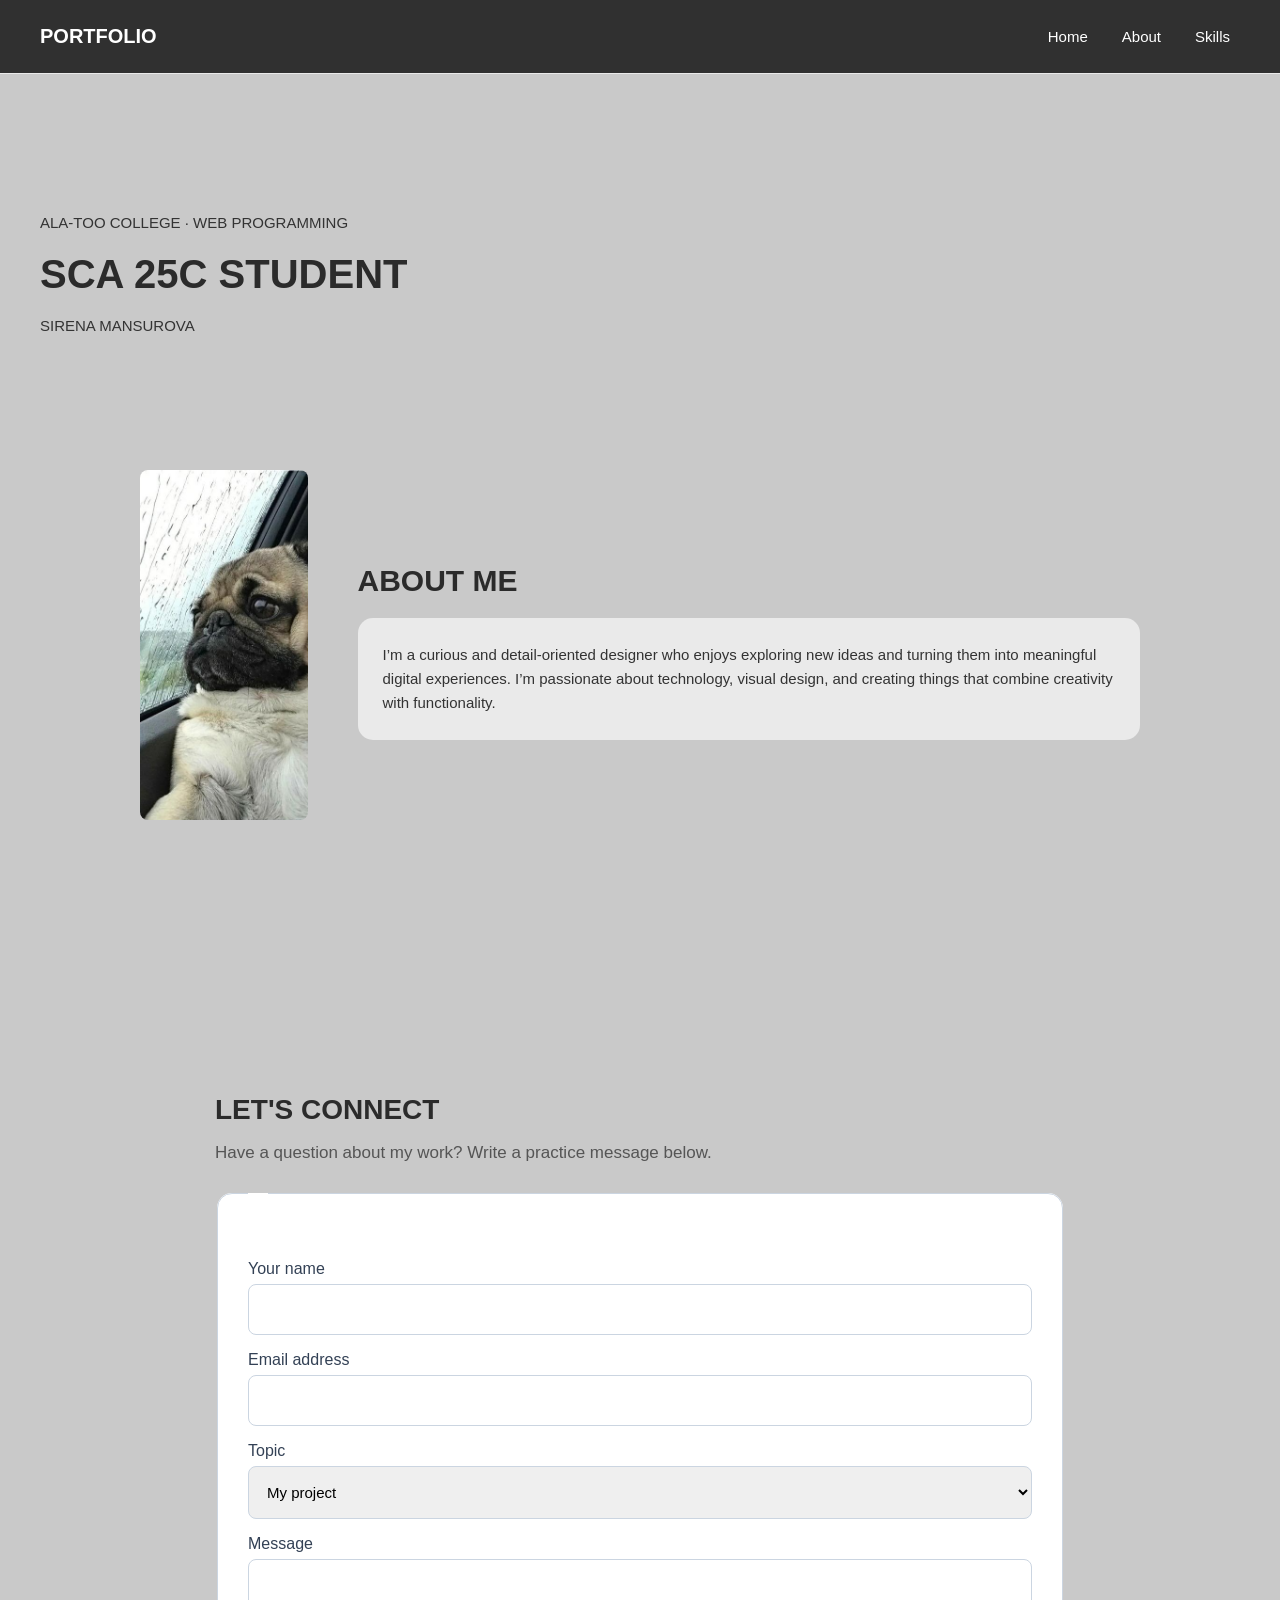
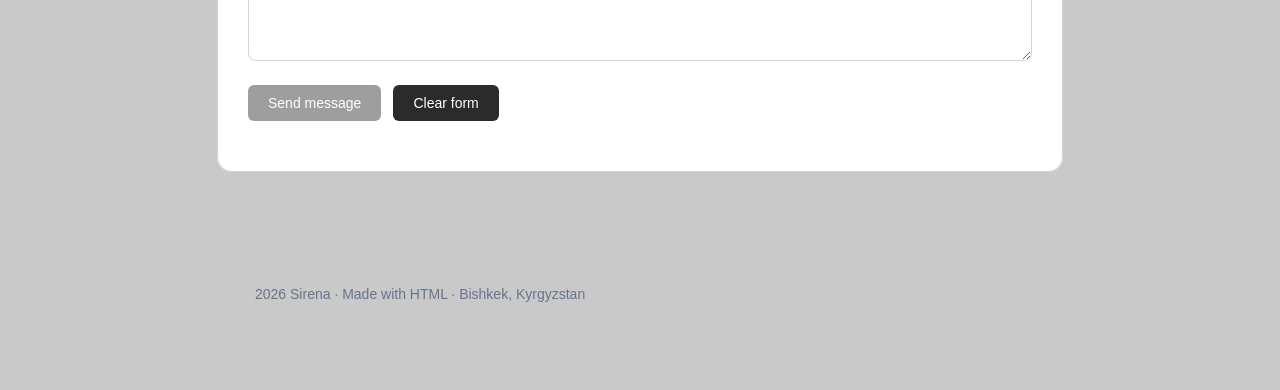
<file: index.html>
<!DOCTYPE html>
<html lang="en">
<head>
    <meta charset="UTF-8">
    <meta name="viewport" content="width=device-width, initial-scale=1.0">
    <title>Sirena Mansurova </title>
    <link rel="stylesheet" href="style.css">

</head>
<body>
    <header class="header">
        <div class="logo"> PORTFOLIO </div>
        <nav class="nav">
          <!-- Блок со ссылками, который будет скрываться на мобильных -->
          <div id="menu" class="menu">
              <a href="#home">Home</a>
              <a href="#about">About</a>
              <a href="#skills">Skills</a>
          </div>
      
          <!-- Кнопка гамбургера -->
          <button class="hamburger" id="hamburger" aria-expanded="false" aria-controls="menu" aria-label="Открыть меню">
              <span class="hamburger-bars" aria-hidden="true">
                  <span class="bar"></span>
                  <span class="bar"></span>
                  <span class="bar"></span>
              </span>
          </button>
      </nav>
    </header>
    <section class="hero">
        <div class="hero-container">
          <span class="hero-subtitle">ALA-TOO COLLEGE · WEB PROGRAMMING</span>
          <h1 class="hero-title">SCA 25С STUDENT </h1>
          <span class="hero-subtitle"> SIRENA MANSUROVA</span>
        </div>
      </section>
<section class="about" id="about">
    <div class="about-container">
        <div class="about-image">
            <img src="photo2.jpeg" alt="me">
        </div>
            <div class="about-text">
                <h1> ABOUT ME </h1>
                <p> I’m a curious and detail-oriented designer who enjoys exploring new ideas and turning them into meaningful digital experiences. I’m passionate about technology, visual design, and creating things that combine creativity with functionality.
                </p>

        </div>
    </div>
</section>
<section class="contact" id="contact">
    <div class="contact-container">
      
      <h2>LET'S CONNECT </h2>
      <p class="contact-subtitle">Have a question about my work? Write a practice message below.</p>
      
     
      <form class="contact-form">
        <fieldset>
          <legend></legend>
          
          
          <label for="name">Your name</label>
          <input type="text" id="name" placeholder="">
  
          
          <label for="email">Email address</label>
          <input type="email" id="email" placeholder="">
  
         
          <label for="topic">Topic</label>
          <select id="topic">
            <option value="my-project">My project</option>
            <option value="learning-html"> Learning HTML </option>
            <option value="other"> Other </option>
          </select>
  
          
          <label for="message">Message</label>
          <textarea id="message" rows="4"></textarea>

          
          <div class="form-buttons">
             <button type="submit" class="btn-send">Send message</button>
             <button type="reset" class="btn-clear">Clear form</button>
             </div>
             </fieldset>
             </form>
             
  

  <footer class="footer">
    <div class="footer-content">
      <p>2026 Sirena · Made with HTML · Bishkek, Kyrgyzstan</p>
     
    </div>
  </footer>
  
        <!-- Кнопка «Наверх» -->
    <button id="scrollTopBtn" class="scroll-top" title="Наверх" aria-label="Наверх">↑</button>

    
  
    
    <script src="script.js" defer></script>

</body>
</html>
</file>
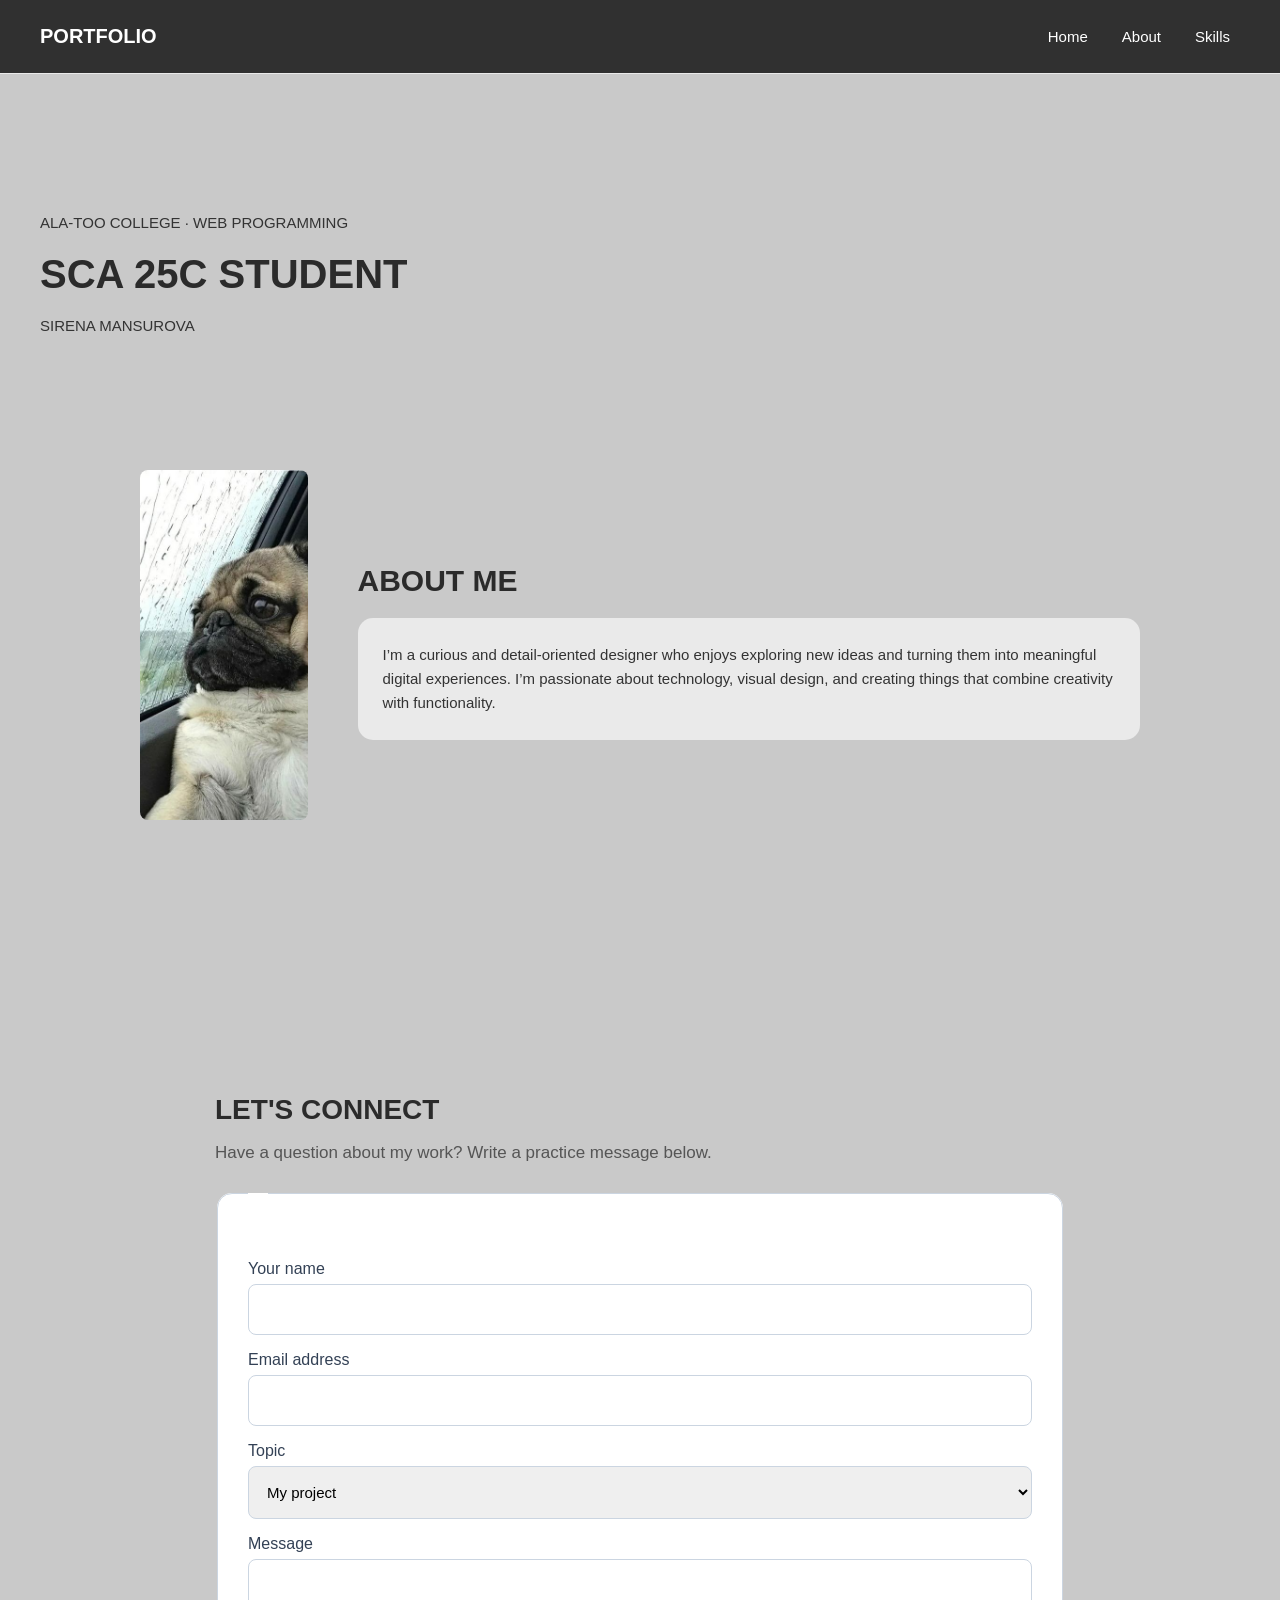
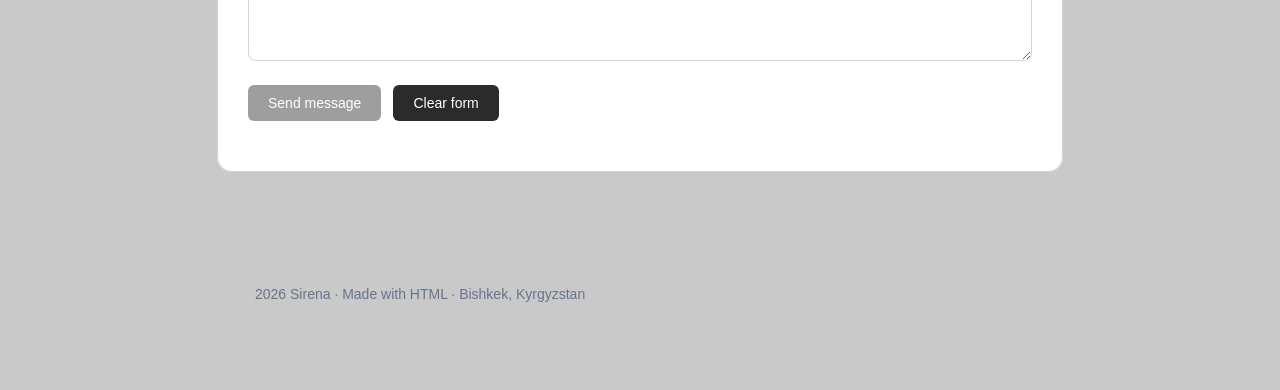
<file: siren/index.html>
<!DOCTYPE html>
<html lang="en">
<head>
    <meta charset="UTF-8">
    <meta http-equiv="X-UA-Compatible" content="IE=edge">
    <meta name="viewport" content="width=device-width, initial-scale=1.0">
    <title>Sirena Mansurova </title>
    <link rel="stylesheet" href="style.css">

</head>
<body>
    <header class="header">
        <div class="logo"> PORTFOLIO </div>
        <nav class="nav">
          <!-- Блок со ссылками, который будет скрываться на мобильных -->
          <div id="menu" class="menu">
              <a href="#home">Home</a>
              <a href="#about">About</a>
              <a href="#skills">Skills</a>
          </div>
      
          <!-- Кнопка гамбургера -->
          <button class="hamburger" id="hamburger" aria-expanded="false" aria-controls="menu" aria-label="Открыть меню">
              <span class="hamburger-bars" aria-hidden="true">
                  <span class="bar"></span>
                  <span class="bar"></span>
                  <span class="bar"></span>
              </span>
          </button>
      </nav>
    </header>
    <section class="hero">
        <div class="hero-container">
          <span class="hero-subtitle">ALA-TOO COLLEGE · WEB PROGRAMMING</span>
          <h1 class="hero-title">SCA 25С STUDENT </h1>
          <span class="hero-subtitle"> SIRENA MANSUROVA</span>
        </div>
      </section>
<section class="about" id="about">
    <div class="about-container">
        <div class="about-image">
            <img src="photo2.jpeg" alt="me">
        </div>
            <div class="about-text">
                <h1> ABOUT ME </h1>
                <p> I’m a curious and detail-oriented designer who enjoys exploring new ideas and turning them into meaningful digital experiences. I’m passionate about technology, visual design, and creating things that combine creativity with functionality.
                </p>

        </div>
    </div>
</section>
<section class="contact" id="contact">
    <div class="contact-container">
      
      <h2>LET'S CONNECT </h2>
      <p class="contact-subtitle">Have a question about my work? Write a practice message below.</p>
      
     
      <form class="contact-form">
        <fieldset>
          <legend></legend>
          
          
          <label for="name">Your name</label>
          <input type="text" id="name" placeholder="">
  
          
          <label for="email">Email address</label>
          <input type="email" id="email" placeholder="">
  
         
          <label for="topic">Topic</label>
          <select id="topic">
            <option value="my-project">My project</option>
            <option value="learning-html"> Learning HTML </option>
            <option value="other"> Other </option>
          </select>
  
          
          <label for="message">Message</label>
          <textarea id="message" rows="4"></textarea>

          
          <div class="form-buttons">
             <button type="submit" class="btn-send">Send message</button>
             <button type="reset" class="btn-clear">Clear form</button>
             </div>
             </fieldset>
             </form>
             
  

  <footer class="footer">
    <div class="footer-content">
      <p>2026 Sirena · Made with HTML · Bishkek, Kyrgyzstan</p>
     
    </div>
  </footer>
  
        <!-- Кнопка «Наверх» -->
    <button id="scrollTopBtn" class="scroll-top" title="Наверх" aria-label="Наверх">↑</button>

    
  
    
    <script src="script.js" defer></script>

</body>
</html>
</file>
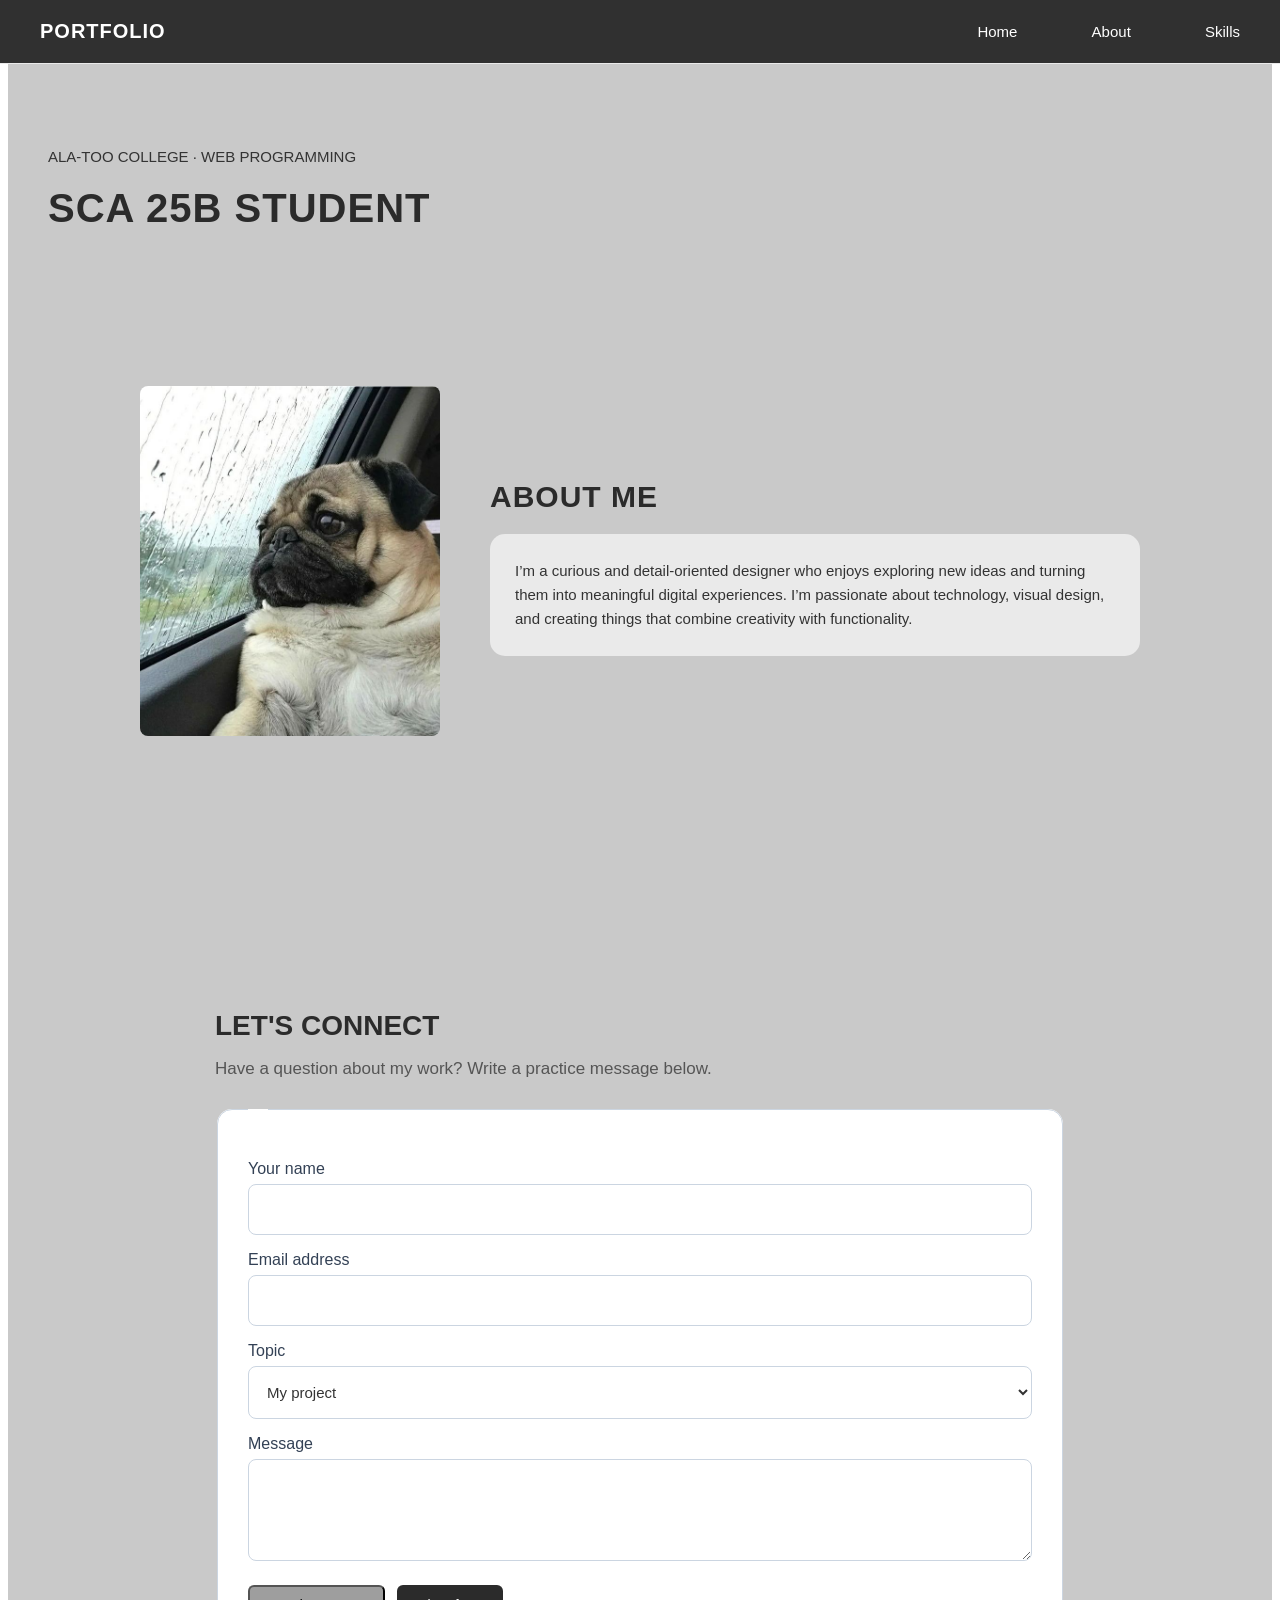
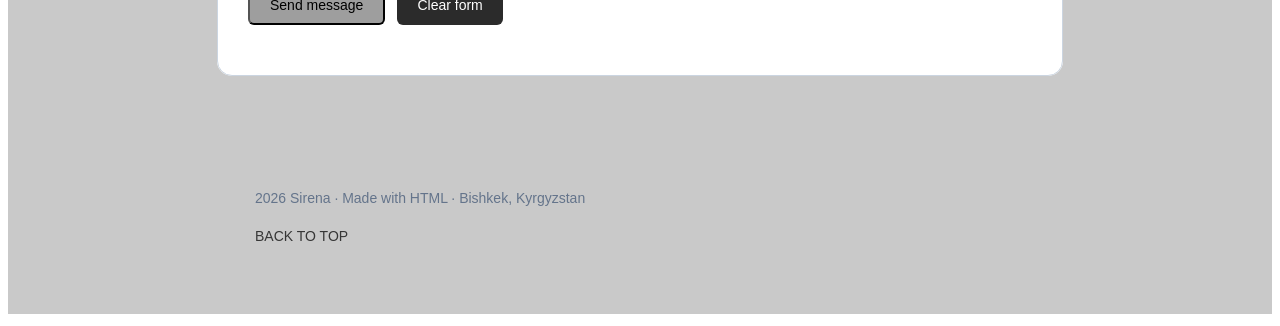
<file: sirena/main.html>
<!DOCTYPE html>
<html lang="en">
<head>
    <meta charset="UTF-8">
    <meta http-equiv="X-UA-Compatible" content="IE=edge">
    <meta name="viewport" content="width=device-width, initial-scale=1.0">
    <title>Sirena Mansurova </title>
    <link rel="stylesheet" href="style.css">

</head>
<body>
    <header class="header">
        <div class="logo"> PORTFOLIO </div>
        <nav class="nav">
            <a href="#home"> Home </a>
            <a href="#about"> About </a>
            <a href="#skills"> Skills </a>
        </nav>
    </header>
    <section class="hero">
        <div class="hero-container">
          <span class="hero-subtitle">ALA-TOO COLLEGE · WEB PROGRAMMING</span>
          <h1 class="hero-title">SCA 25B STUDENT </h1>
        </div>
      </section>
<section class="about" id="about">
    <div class="about-container">
        <div class="about-image">
            <img src="photo2.jpeg" alt="me">
        </div>
            <div class="about-text">
                <h1> ABOUT ME </h1>
                <p> I’m a curious and detail-oriented designer who enjoys exploring new ideas and turning them into meaningful digital experiences. I’m passionate about technology, visual design, and creating things that combine creativity with functionality.
                </p>

        </div>
    </div>
</section>
<section class="contact" id="contact">
    <div class="contact-container">
      
      <h2>LET'S CONNECT </h2>
      <p class="contact-subtitle">Have a question about my work? Write a practice message below.</p>
      
     
      <form class="contact-form">
        <fieldset>
          <legend></legend>
          
          
          <label for="name">Your name</label>
          <input type="text" id="name" placeholder="">
  
          
          <label for="email">Email address</label>
          <input type="email" id="email" placeholder="">
  
         
          <label for="topic">Topic</label>
          <select id="topic">
            <option value="my-project">My project</option>
            <option value="learning-html"> Learning HTML </option>
            <option value="other"> Other </option>
          </select>
  
          
          <label for="message">Message</label>
          <textarea id="message" rows="4"></textarea>

          
          <div class="form-buttons">
             <button type="submit" class="btn-send">Send message</button>
             <button type="reset" class="btn-clear">Clear form</button>
             </div>
             </fieldset>
             </form>
             
  

  <footer class="footer">
    <div class="footer-content">
      <p>2026 Sirena · Made with HTML · Bishkek, Kyrgyzstan</p>
      <a href="#home" class="back-to-top"> BACK TO TOP </a>
    </div>
  </footer>
  
        
  
    


</body>
</html>
</file>
<file: style.css>
body { font-family: sans-serif; margin: 0; background: #c9c9c9; color: #333; }

/* Header */
.header { display: flex; justify-content: space-between; align-items: center; padding: 20px 40px; background: #303030; border-bottom: 1px solid #eaeaea; position: sticky; top: 0; z-index: 1000; }
.logo { font-weight: bold; font-size: 20px; color: #fff; }
.menu { display: flex; gap: 14px; }
.menu a { text-decoration: none; color: #fff; font-size: 15px; padding: 8px 10px; border-radius: 8px; transition: background .25s; }
.menu a:hover { background: rgba(255,255,255,0.1); }

/* Hamburger */
.hamburger { display: none; width: 42px; height: 42px; border: none; background: transparent; cursor: pointer; color: #fff; place-items: center; }
.hamburger-bars { position: relative; width: 20px; height: 14px; }
.bar { position: absolute; left: 0; right: 0; height: 2px; background: currentColor; border-radius: 2px; }
.bar:nth-child(1) { top: 0; }
.bar:nth-child(2) { top: 6px; }
.bar:nth-child(3) { bottom: 0; }

/* Sections */
.hero { padding: 140px 40px 35px; }
.hero-subtitle { font-size: 15px; margin: 100px 0 5px; color: #333; }
.hero-title { font-size: 40px; font-weight: bold; color: #2b2b2b; margin: 20px 0; }

.about { padding: 60px 40px; }
.about-container { display: flex; align-items: center; gap: 50px; max-width: 1000px; margin: 0 auto; padding: 40px; }
.about-image img { width: 100%; height: 350px; object-fit: cover; border-radius: 8px; }
.about-text h1 { font-size: 30px; font-weight: bold; color: #2b2b2b; margin-bottom: 20px; }
.about-text p { font-size: 15px; line-height: 1.6; background: #eaeaea; padding: 25px; border-radius: 15px; margin-bottom: 15px; }

/* Contact & Form */
.contact { padding: 140px 40px 30px; }
.contact-container { max-width: 850px; margin: 0 auto; }
.contact h2 { font-size: 28px; font-weight: bold; color: #2b2b2b; margin: 30px 0 8px; }
.contact-subtitle { font-size: 17px; color: #555; margin-bottom: 30px; }
.contact-form fieldset { border: 1px solid #cbd5e1; border-radius: 15px; padding: 50px 30px; background: #fff; }
.contact-form legend { font-size: 20px; color: #475569; padding: 0 10px; }
.contact-form label { display: block; font-size: 16px; color: #334155; margin: 16px 0 6px; }
.contact-form input, .contact-form select, .contact-form textarea { width: 100%; padding: 16px 14px; border: 1px solid #cbd5e1; border-radius: 8px; font-size: 15px; outline: none; box-sizing: border-box; }
.contact-form input:focus, .contact-form select:focus, .contact-form textarea:focus { border-color: #64748b; }

.form-buttons { display: flex; gap: 12px; margin-top: 20px; }
.btn-send, .btn-clear { border: none; padding: 10px 20px; border-radius: 6px; font-size: 14px; cursor: pointer; }
.btn-send { background: #9e9e9e; color: #fff; }
.btn-send:hover { background: #2b2b2b; }
.btn-clear { background: #2b2b2b; color: #fff; }
.btn-clear:hover { background: #9e9e9e; }
.form-note { font-size: 13px; color: #64748b; margin: 12px 0 50px; }

/* Footer */
.footer { margin-top: 60px; padding: 40px; box-sizing: border-box; }
.footer-content { max-width: 800px; margin: 0 auto; display: flex; flex-direction: column; gap: 8px; font-size: 14px; color: #64748b; }
.scroll-top { position: fixed; right: 20px; bottom: 20px; width: 48px; height: 48px; border-radius: 50%; border: none; background: #242424; color: #fff; font-size: 22px; cursor: pointer; opacity: 0; visibility: hidden; transition: .25s; }
.scroll-top.show { opacity: 1; visibility: visible; }

/* Mobile (<= 768px) */
@media screen and (max-width: 768px) {
  .hamburger { display: grid !important; }
  .menu { display: none; position: absolute; top: 100%; left: 0; right: 0; background: #303030; flex-direction: column; padding: 20px; text-align: center; gap: 15px; }
  .menu.open { display: flex !important; }
  .about-container { flex-direction: column; text-align: center; }
  .about-image img { max-width: 280px; height: auto; }
}
</file>
<file: siren/style.css>
body { font-family: sans-serif; margin: 0; background: #c9c9c9; color: #333; }

/* Header */
.header { display: flex; justify-content: space-between; align-items: center; padding: 20px 40px; background: #303030; border-bottom: 1px solid #eaeaea; position: sticky; top: 0; z-index: 1000; }
.logo { font-weight: bold; font-size: 20px; color: #fff; }
.menu { display: flex; gap: 14px; }
.menu a { text-decoration: none; color: #fff; font-size: 15px; padding: 8px 10px; border-radius: 8px; transition: background .25s; }
.menu a:hover { background: rgba(255,255,255,0.1); }

/* Hamburger */
.hamburger { display: none; width: 42px; height: 42px; border: none; background: transparent; cursor: pointer; color: #fff; place-items: center; }
.hamburger-bars { position: relative; width: 20px; height: 14px; }
.bar { position: absolute; left: 0; right: 0; height: 2px; background: currentColor; border-radius: 2px; }
.bar:nth-child(1) { top: 0; }
.bar:nth-child(2) { top: 6px; }
.bar:nth-child(3) { bottom: 0; }

/* Sections */
.hero { padding: 140px 40px 35px; }
.hero-subtitle { font-size: 15px; margin: 100px 0 5px; color: #333; }
.hero-title { font-size: 40px; font-weight: bold; color: #2b2b2b; margin: 20px 0; }

.about { padding: 60px 40px; }
.about-container { display: flex; align-items: center; gap: 50px; max-width: 1000px; margin: 0 auto; padding: 40px; }
.about-image img { width: 100%; height: 350px; object-fit: cover; border-radius: 8px; }
.about-text h1 { font-size: 30px; font-weight: bold; color: #2b2b2b; margin-bottom: 20px; }
.about-text p { font-size: 15px; line-height: 1.6; background: #eaeaea; padding: 25px; border-radius: 15px; margin-bottom: 15px; }

/* Contact & Form */
.contact { padding: 140px 40px 30px; }
.contact-container { max-width: 850px; margin: 0 auto; }
.contact h2 { font-size: 28px; font-weight: bold; color: #2b2b2b; margin: 30px 0 8px; }
.contact-subtitle { font-size: 17px; color: #555; margin-bottom: 30px; }
.contact-form fieldset { border: 1px solid #cbd5e1; border-radius: 15px; padding: 50px 30px; background: #fff; }
.contact-form legend { font-size: 20px; color: #475569; padding: 0 10px; }
.contact-form label { display: block; font-size: 16px; color: #334155; margin: 16px 0 6px; }
.contact-form input, .contact-form select, .contact-form textarea { width: 100%; padding: 16px 14px; border: 1px solid #cbd5e1; border-radius: 8px; font-size: 15px; outline: none; box-sizing: border-box; }
.contact-form input:focus, .contact-form select:focus, .contact-form textarea:focus { border-color: #64748b; }

.form-buttons { display: flex; gap: 12px; margin-top: 20px; }
.btn-send, .btn-clear { border: none; padding: 10px 20px; border-radius: 6px; font-size: 14px; cursor: pointer; }
.btn-send { background: #9e9e9e; color: #fff; }
.btn-send:hover { background: #2b2b2b; }
.btn-clear { background: #2b2b2b; color: #fff; }
.btn-clear:hover { background: #9e9e9e; }
.form-note { font-size: 13px; color: #64748b; margin: 12px 0 50px; }

/* Footer */
.footer { margin-top: 60px; padding: 40px; box-sizing: border-box; }
.footer-content { max-width: 800px; margin: 0 auto; display: flex; flex-direction: column; gap: 8px; font-size: 14px; color: #64748b; }
.scroll-top { position: fixed; right: 20px; bottom: 20px; width: 48px; height: 48px; border-radius: 50%; border: none; background: #242424; color: #fff; font-size: 22px; cursor: pointer; opacity: 0; visibility: hidden; transition: .25s; }
.scroll-top.show { opacity: 1; visibility: visible; }

/* Mobile (<= 768px) */
@media screen and (max-width: 768px) {
  .hamburger { display: grid !important; }
  .menu { display: none; position: absolute; top: 100%; left: 0; right: 0; background: #303030; flex-direction: column; padding: 20px; text-align: center; gap: 15px; }
  .menu.open { display: flex !important; }
  .about-container { flex-direction: column; text-align: center; }
  .about-image img { max-width: 280px; height: auto; }
}
</file>
<file: sirena/style.css>
.header {
    display: flex;
    justify-content: space-between;
    align-items: center;
    padding: 20px 40px;
    background-color: #303030;
    border-bottom: 1px solid #eaeaea;  /* Тонкая линия-разделитель снизу */
    position: fixed;
    top: 0;
    left: 0;
    right: 0;
  }
  
  .logo {
    font-weight: bold;
    font-size: 20px;
    letter-spacing: 1px;
    color: #ffffff;
    font-family: sans-serif;
  }
  
  .nav a {
    margin-left: 70px;
    text-decoration: none;
    color: #ffffff;
    font-size: 15px;
    font-family: sans-serif;
  }
  
  .nav a:hover {
    color: #000000;
  }
  .about {
    padding: 60px 40px;
    background-color: #c9c9c9;
    left: 0;
    right: 0;
  }
  
  .about-container {
    display: flex;
    align-items: center; /* Выравнивает фото и текст по центру по вертикали */
    gap: 50px;           /* Расстояние между фото и текстом */
    max-width: 1000px;
    margin: 0 auto;
    padding: 40px;
    border-radius: 20px;
  }
  
  .about-image img {
    width: 300px;
    height: 350px;
    object-fit: cover;   /* Чтобы фото заполняло блок и не искажалось */
    border-radius: 8px;  легкие скругления углов (по желанию)
  }
  
  .about-text h1 {
    font-size: 30px;
    font-weight: bold;
    margin-bottom: 20px;
    color: #2b2b2b;
    letter-spacing: 1px;
    font-family: sans-serif;
  }
  
  .about-text p {
    font-size: 15px;
    line-height: 1.6;    /* Межстрочный интервал для читаемости */
    color: #333333;
    margin-bottom: 15px;
    font-family: sans-serif;
    background-color: #eaeaea;
    padding: 25px;
    border-radius: 15px;
  }
  .hero {
    background-color: #c9c9c9;
    padding-top: 140px;
    padding-bottom: 35px;
    padding-left: 40px;
    padding-right: 40px ;

  }
  .hero-container {

  }
  .hero-subtitle {
    font-size: 15px;
    line-height: 1;    /* Межстрочный интервал для читаемости */
    color: #333333;
    margin-bottom: 5px;
    font-family: sans-serif;
    margin-top: 100px;

  }
  .hero-title {
    font-size: 40px;
    font-weight: bold;
    margin-bottom: 20px;
    color: #2b2b2b;
    letter-spacing: 1px;
    font-family: sans-serif;
    margin-top: 20px;

  }
/* Общая секция контактов */
.contact {
    background-color: #c9c9c9; /* Светлый фон всей секции */
    padding: 80px 40px;
    width: 100%;
    box-sizing: border-box;
    padding-top: 140px;
    padding-bottom: 30px;
    padding-left: 40px;
    padding-right: 40px;
  }
  
  /* Контейнер для центрирования */
  .contact-container {
    max-width: 850px;
    margin: 0 auto;
  }
  
  /* Заголовок "Let's Connect" */
  .contact h2 {
    font-family: sans-serif;
    font-size: 28px;
    font-weight: bold;
    color: #2b2b2b;
    margin-bottom: 8px;
    margin-top: 30px;
  }
  
  /* Описание под заголовком */
  .contact-subtitle {
    font-size: 17px;
    color: #555555;
    margin-bottom: 30px;
    font-family: sans-serif;
    

  }
  
  /* Рамка вокруг формы */
  .contact-form fieldset {
    border: 1px solid #cbd5e1;
    border-radius: 15px;
    padding: 50px 30px;
    background-color: #ffffff; /* Белый фон внутри рамки */
  }
  
  /* Надпись "Contact form" прямо на рамке */
  .contact-form legend {
    font-size: 20px;
    color: #475569;
    padding: 0 10px;
    margin-top: 5px;
    font-family: sans-serif;
  }
  
  /* Подписи к полям ввода */
  .contact-form label {
    display: block;
    font-size: 16px;
    color: #334155;
    margin-bottom: 6px;
    margin-top: 16px;
    font-family: sans-serif;
  }
  
  .contact-form label:first-of-type {
    margin-top: 0;
    font-family: sans-serif;
  }
  
  /* Поля ввода (инпуты, селект, текстовое поле) */
  .contact-form input,
  .contact-form select,
  .contact-form textarea {
    width: 100%;
    padding: 16px 14px;
    border: 1px solid #cbd5e1;
    border-radius: 8px;
    font-size: 15px;
    background-color: #ffffff;
    box-sizing: border-box;
    outline: none;
    color:#333333;
  }
  
  /* Эффект при клике на поле */
  .contact-form input:focus,
  .contact-form select:focus,
  .contact-form textarea:focus {
    border-color: #64748b;
  }
  /* Стили для кнопок */
.form-buttons {
    display: flex;
    gap: 12px;
    margin-top: 20px;
  }
  
  .btn-send {
    background-color: #9e9e9e;
    color:#a1a1a1
    border: none;
    padding: 10px 20px;
    border-radius: 6px;
    font-size: 14px;
    cursor: pointer;
  }
  .btn-send:hover {
    background-color: #2b2b2b;
  }
  
  .btn-clear {
    background-color: #2b2b2b; /* Синий цвет кнопки */
    color: #ffffff;
    border: none;
    padding: 10px 20px;
    border-radius: 6px;
    font-size: 14px;
    cursor: pointer;

  }
  .btn-clear:hover {
    background-color:#9e9e9e
  }
  
  /* Подпись под кнопками */
  .form-note {
    font-size: 13px;
    color: #64748b;
    margin-top: 12px;
    margin-bottom: 50px;
  }
  
  /* Стили для футера */
  .footer {
    margin-top: 60px;
    padding: 40px;
    background-color: #c9c9c9;
    
    width: 100%;
    box-sizing: border-box;
    
  }
  
  .footer-content {
    max-width: 800px;
    margin: 0 auto;
    display: flex;
    flex-direction: column;
    gap: 8px;
    font-size: 14px;
    color: #64748b;
    font-family:  sans-serif;;
  }
  
  /* Ссылка "Back to top" */
  .back-to-top {
    color: #363636;
    text-decoration: none;
    font-weight: 500;
    width: fit-content;
    font-family: sans-serif;
    font-sizeS: 15px;S
  }
  
  .back-to-top:hover {
    text-decoration: underline;
  }
</file>
